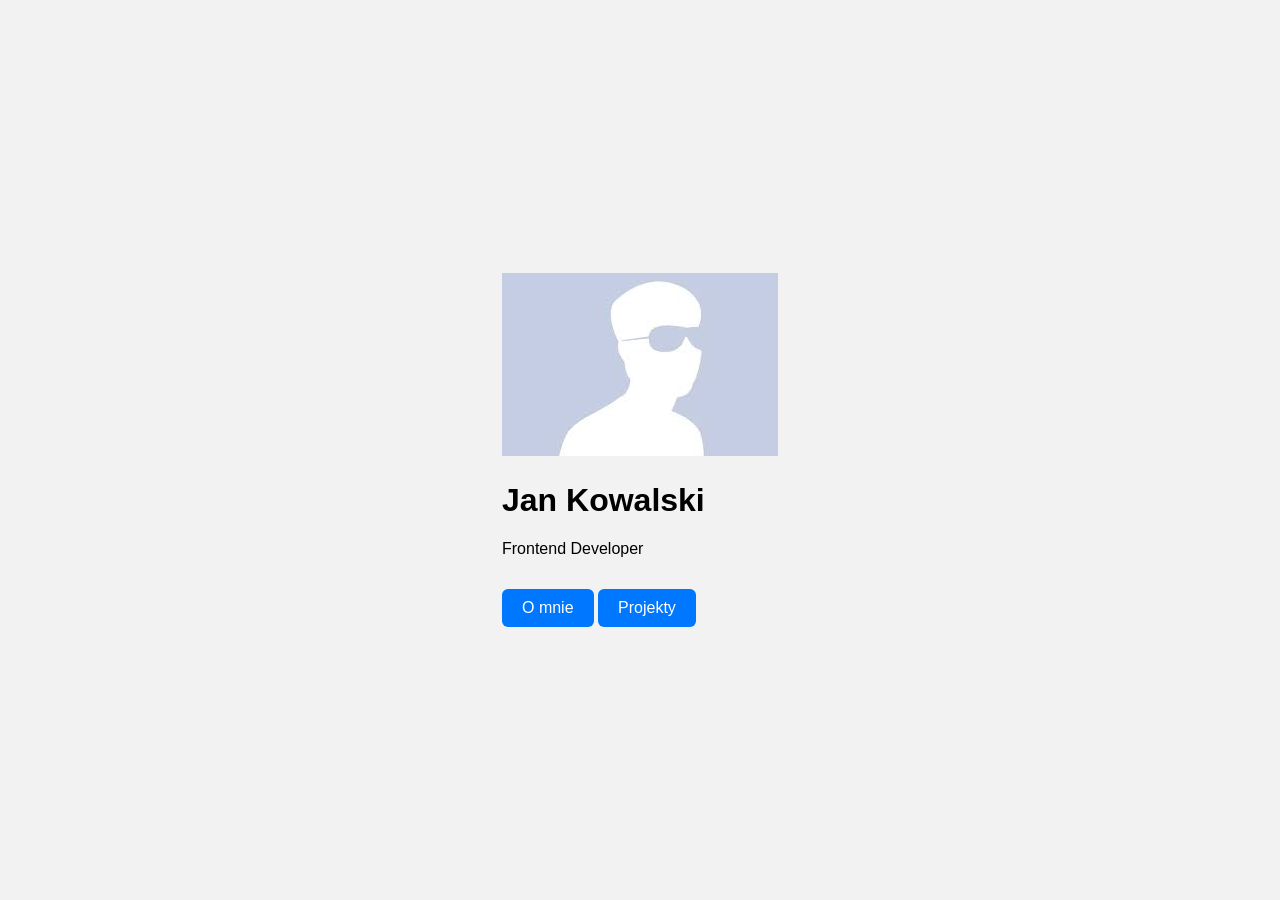
<file: index.html>
<!DOCTYPE html>
<html lang="pl">
<head>
    <meta charset="UTF-8">
    <title>Moja Wizytówka</title>
    <link rel="stylesheet" href="style.css">
</head>
<body>
    <div class="card">
         <img src="profile.jpg" alt="Zdjęcie profilowe" class="profile-img">
        <h1>Jan Kowalski</h1>
        <p>Frontend Developer</p>
       
        <a href="o-mnie.html" class="btn">O mnie</a>
        <a href="projekty.html" class="btn">Projekty</a>
    </div>
</body>
</html>
</file>
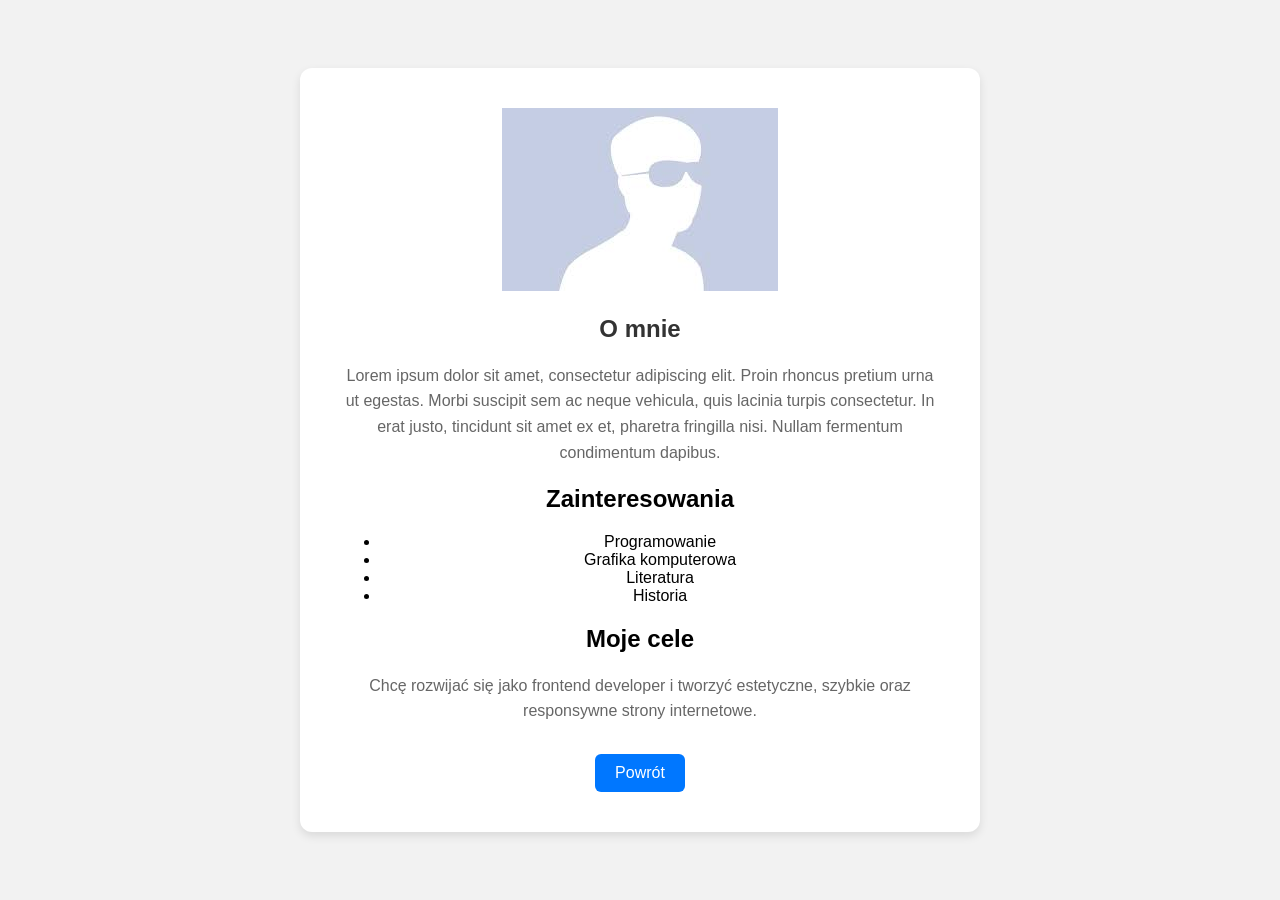
<file: o-mnie.html>
<!DOCTYPE html>
<html lang="pl">
<head>
    <meta charset="UTF-8">
    <meta name="viewport" content="width=device-width, initial-scale=1.0">
    <title>O mnie</title>
    <link rel="stylesheet" href="style.css">
</head>
<body>

    <section class="about">

        <img src="profile.jpg" alt="Zdjęcie profilowe" class="profile-img">

        <h1>O mnie</h1>

        <p>
           Lorem ipsum dolor sit amet, consectetur adipiscing elit. 
           Proin rhoncus pretium urna ut egestas. Morbi suscipit sem ac neque 
           vehicula, quis lacinia turpis consectetur. In erat justo, tincidunt sit amet ex et, 
           pharetra fringilla nisi. Nullam fermentum condimentum dapibus. 
        </p>

        <h2>Zainteresowania</h2>
        <ul>
            <li>Programowanie</li>
            <li>Grafika komputerowa</li>
            <li>Literatura</li>
            <li>Historia</li>
        </ul>

        <h2>Moje cele</h2>
        <p>
            Chcę rozwijać się jako frontend developer i tworzyć estetyczne,
            szybkie oraz responsywne strony internetowe.
        </p>

        <a href="index.html" class="btn">Powrót</a>

    </section>

</body>
</html>
</file>
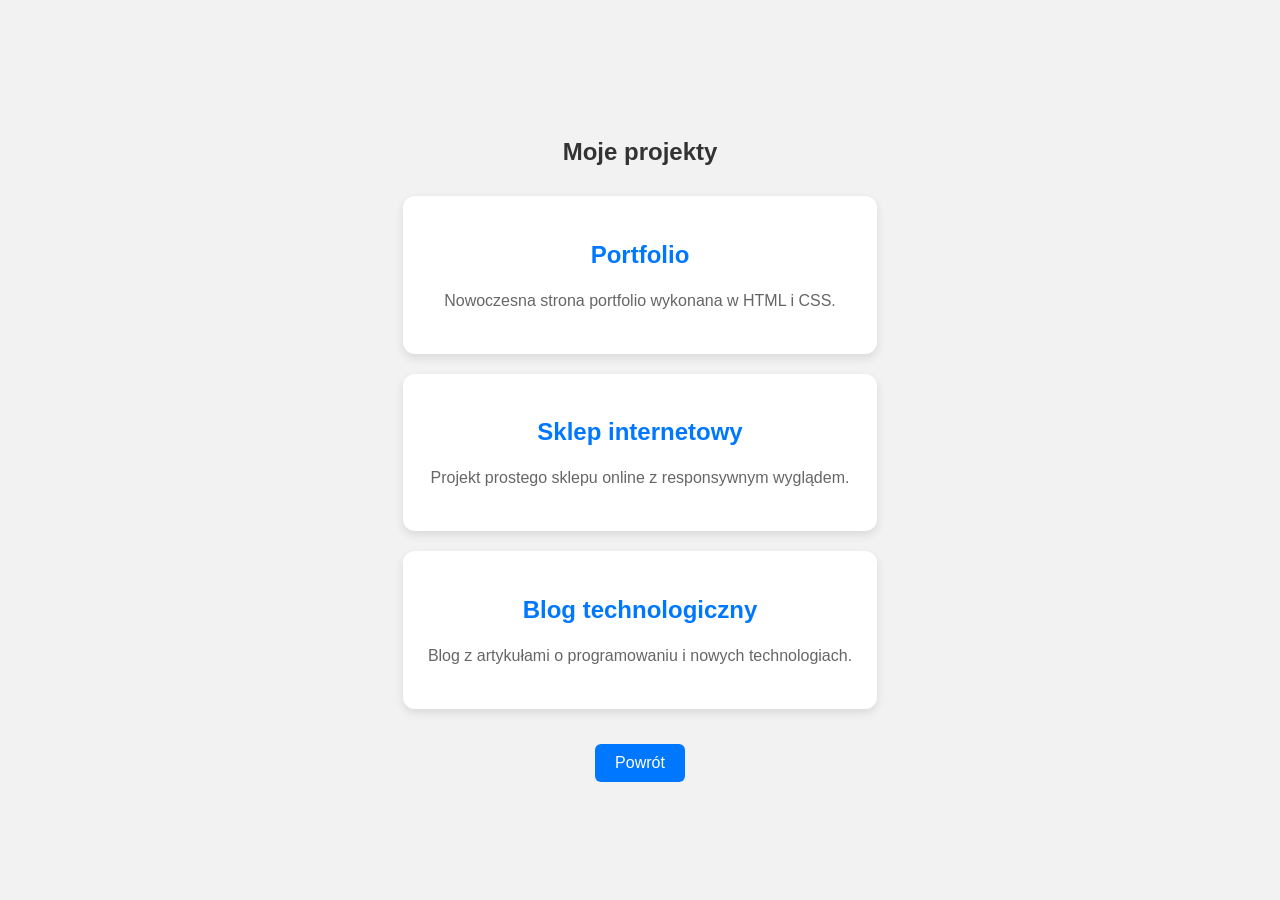
<file: projekty.html>
<!DOCTYPE html>
<html lang="pl">
<head>
    <meta charset="UTF-8">
    <meta name="viewport" content="width=device-width, initial-scale=1.0">
    <title>Moje projekty</title>
    <link rel="stylesheet" href="style.css">
</head>
<body>

    <section class="projects">

        <h1>Moje projekty</h1>

        <div class="project-card">
            <h2>Portfolio</h2>
            <p>Nowoczesna strona portfolio wykonana w HTML i CSS.</p>
        </div>

        <div class="project-card">
            <h2>Sklep internetowy</h2>
            <p>Projekt prostego sklepu online z responsywnym wyglądem.</p>
        </div>

        <div class="project-card">
            <h2>Blog technologiczny</h2>
            <p>Blog z artykułami o programowaniu i nowych technologiach.</p>
        </div>

        <a href="index.html" class="btn">Powrót</a>

    </section>

</body>
</html>
</file>
<file: style.css>
/* style.css */

body {
    margin: 0;
    padding: 0;
    font-family: Arial, sans-serif;
    background-color: #f2f2f2;

    display: flex;
    justify-content: center;
    align-items: center;

    height: 100vh;
}

.about {
    background: white;
    padding: 40px;
    max-width: 600px;
    border-radius: 12px;
    box-shadow: 0 4px 10px rgba(0,0,0,0.1);
    text-align: center;
}

.about h1 {
    margin-bottom: 20px;
    color: #333;
}

.about p {
    color: #666;
    line-height: 1.6;
    margin-bottom: 15px;
}

.btn {
    display: inline-block;
    margin-top: 15px;
    padding: 10px 20px;
    background-color: #0077ff;
    color: white;
    text-decoration: none;
    border-radius: 6px;
    transition: background 0.3s;
}

.btn:hover {
    background-color: #005ecc;
}

/* Projekty */

.projects {
    max-width: 900px;
    margin: 50px auto;
    padding: 20px;
    text-align: center;
}

.projects h1 {
    margin-bottom: 30px;
    color: #333;
}

.project-card {
    background: white;
    padding: 25px;
    margin-bottom: 20px;
    border-radius: 12px;
    box-shadow: 0 4px 10px rgba(0,0,0,0.1);
    transition: transform 0.3s;
}

.project-card:hover {
    transform: translateY(-5px);
}

.project-card h2 {
    color: #0077ff;
}

.project-card p {
    color: #666;
    line-height: 1.5;
.about {
    max-width: 700px;
    margin: auto;
    padding: 40px;
    background: white;
    border-radius: 12px;
    box-shadow: 0 4px 10px rgba(0,0,0,0.1);
}

.profile-img {
    width: 150px;
    border-radius: 50%;
    display: block;
    margin: 0 auto 20px;
}

.about h1,
.about h2 {
    color: #333;
}

.about p,
.about li {
    color: #666;
    line-height: 1.6;
}

.btn {
    display: inline-block;
    margin-top: 20px;
    padding: 10px 20px;
    background: #0077ff;
    color: white;
    text-decoration: none;
    border-radius: 6px;
}
</file>
